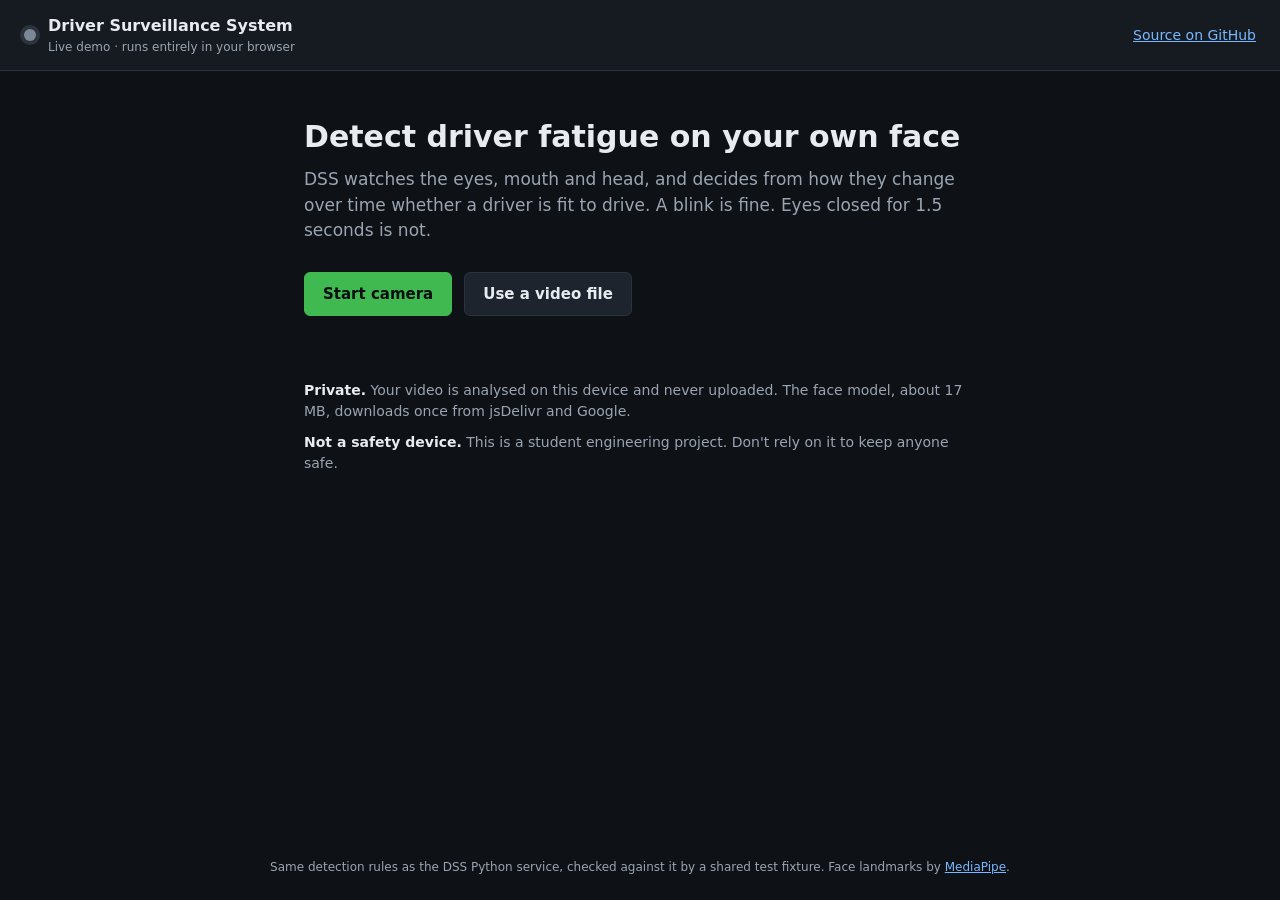
<file: web/index.html>
<!doctype html>
<html lang="en">
<head>
  <meta charset="utf-8">
  <meta name="viewport" content="width=device-width, initial-scale=1">
  <title>DSS Live Demo</title>
  <meta name="description" content="Driver fatigue and attention detection that runs entirely in your browser. Your video never leaves your device.">
  <link rel="icon" href="data:image/svg+xml,%3Csvg xmlns='http://www.w3.org/2000/svg' viewBox='0 0 16 16'%3E%3Ccircle cx='8' cy='8' r='6' fill='%233fb950'/%3E%3C/svg%3E">
  <link rel="stylesheet" href="styles.css">
  <script type="module" src="js/app.js"></script>
</head>
<body data-level="idle">
  <header class="topbar">
    <div class="brand">
      <span class="brand-mark" aria-hidden="true"></span>
      <div>
        <h1>Driver Surveillance System</h1>
        <p>Live demo · runs entirely in your browser</p>
      </div>
    </div>
    <a class="source-link" href="https://github.com/rahulmandal0207/DSS_backend">Source on GitHub</a>
  </header>

  <main>
    <section class="intro" id="intro" aria-labelledby="intro-heading">
      <h2 id="intro-heading">Detect driver fatigue on your own face</h2>
      <p class="lead">
        DSS watches the eyes, mouth and head, and decides from how they change over time whether a
        driver is fit to drive. A blink is fine. Eyes closed for 1.5 seconds is not.
      </p>
      <div class="actions">
        <button id="start-camera" class="button primary" type="button">Start camera</button>
        <label class="button" for="video-file">Use a video file</label>
        <input id="video-file" type="file" accept="video/*" class="visually-hidden">
      </div>
      <p id="message" class="message" role="status" aria-live="polite"></p>
      <ul class="notes">
        <li><strong>Private.</strong> Your video is analysed on this device and never uploaded. The face model, about 17 MB, downloads once from jsDelivr and Google.</li>
        <li><strong>Not a safety device.</strong> This is a student engineering project. Don't rely on it to keep anyone safe.</li>
      </ul>
    </section>

    <div class="layout" id="monitor" hidden>
      <section class="state" aria-live="polite" aria-labelledby="state-heading">
        <div>
          <p class="eyebrow">Driver state</p>
          <h2 id="state-heading">Starting</h2>
          <p id="calibration" class="calibration" hidden>Look ahead normally for a few seconds while DSS learns your neutral head position.</p>
        </div>
        <ul id="state-reasons" class="reasons"></ul>
      </section>

      <section class="video" aria-label="Video">
        <div class="toolbar">
          <label class="field" id="camera-field" hidden>
            <span>Camera</span>
            <select id="camera-select"></select>
          </label>
          <label class="toggle">
            <input id="sound" type="checkbox">
            <span>Sound alarm</span>
          </label>
          <span id="stats" class="stats"></span>
          <button id="stop" class="button small" type="button">Stop</button>
        </div>
        <div class="stage" id="stage">
          <video id="video" playsinline muted></video>
          <canvas id="overlay" aria-hidden="true"></canvas>
        </div>
      </section>

      <section class="metrics" aria-label="Live measurements">
        <article class="tile"><h3>PERCLOS</h3><p id="metric-perclos">—</p><small>eyes closed, last 60 s</small></article>
        <article class="tile"><h3>Eye closure</h3><p id="metric-closure">—</p><small>current duration</small></article>
        <article class="tile"><h3>Yawns</h3><p id="metric-yawns">—</p><small>last 5 minutes</small></article>
        <article class="tile"><h3>Eye ratio</h3><p id="metric-ear">—</p><small>EAR, left / right</small></article>
        <article class="tile"><h3>Mouth ratio</h3><p id="metric-mar">—</p><small>MAR</small></article>
        <article class="tile"><h3>Head pose</h3><p id="metric-pose">—</p><small>pitch / yaw / roll</small></article>
      </section>

      <aside class="side">
        <section class="panel" aria-labelledby="try-heading">
          <h2 id="try-heading">Try these</h2>
          <ol class="try">
            <li><span>Blink normally</span><small>Nothing happens</small></li>
            <li><span>Close your eyes for 2 seconds</span><small>Eyes closed too long</small></li>
            <li><span>Drop your chin for 2 seconds</span><small>Head dropping</small></li>
            <li><span>Look over your shoulder for 2 seconds</span><small>Looking away</small></li>
            <li><span>Tilt your head sideways for 2 seconds</span><small>Head tilted</small></li>
            <li><span>Move out of view</span><small>Driver not visible</small></li>
            <li><span>Yawn three times, about 2 seconds each</span><small>Frequent yawning</small></li>
          </ol>
        </section>
        <section class="panel log" aria-labelledby="log-heading">
          <h2 id="log-heading">Alert history</h2>
          <p id="log-empty" class="log-empty">No alerts yet.</p>
          <ol id="log-list"></ol>
        </section>
      </aside>
    </div>
  </main>

  <footer class="footer">
    Same detection rules as the DSS Python service, checked against it by a shared test fixture.
    Face landmarks by <a href="https://ai.google.dev/edge/mediapipe/solutions/vision/face_landmarker">MediaPipe</a>.
  </footer>
</body>
</html>
</file>
<file: web/styles.css>
/* Shares its look with the operator dashboard in src/dss/service/static/dashboard.css. */

:root {
  --bg: #0e1116;
  --panel: #161b22;
  --panel-raised: #1d242d;
  --line: #2a323c;
  --text: #e8ecf1;
  --muted: #9aa5b1;
  --link: #79b8ff;
  --normal: #3fb950;
  --warning: #e3a008;
  --critical: #f0524b;
  --unknown: #7d8896;
  --accent: var(--unknown);
  color-scheme: dark;
}

body[data-level="normal"] { --accent: var(--normal); }
body[data-level="warning"] { --accent: var(--warning); }
body[data-level="critical"] { --accent: var(--critical); }

* { box-sizing: border-box; }

body {
  margin: 0;
  min-height: 100vh;
  display: flex;
  flex-direction: column;
  background: var(--bg);
  color: var(--text);
  font: 15px/1.5 "Segoe UI", system-ui, -apple-system, Roboto, sans-serif;
}

h1, h2, h3, p, ul, ol { margin: 0; padding: 0; }
ul, ol { list-style: none; }
a { color: var(--link); }
main { flex: 1; }

.visually-hidden {
  position: absolute;
  width: 1px;
  height: 1px;
  overflow: hidden;
  clip: rect(0 0 0 0);
  white-space: nowrap;
}

/* ---- Header ---- */

.topbar {
  display: flex;
  flex-wrap: wrap;
  gap: 12px 32px;
  align-items: center;
  justify-content: space-between;
  padding: 14px 24px;
  background: var(--panel);
  border-bottom: 1px solid var(--line);
}

.brand { display: flex; align-items: center; gap: 12px; }
.brand h1 { font-size: 16px; font-weight: 600; }
.brand p { font-size: 12px; color: var(--muted); }

.brand-mark {
  width: 12px;
  height: 12px;
  border-radius: 50%;
  background: var(--accent);
  box-shadow: 0 0 0 4px color-mix(in srgb, var(--accent) 22%, transparent);
  transition: background 0.2s;
}

.source-link { font-size: 14px; }

/* ---- Buttons and fields ---- */

.button {
  display: inline-flex;
  align-items: center;
  padding: 10px 18px;
  color: var(--text);
  font: inherit;
  font-weight: 600;
  background: var(--panel-raised);
  border: 1px solid var(--line);
  border-radius: 6px;
  cursor: pointer;
}

.button:hover { border-color: var(--muted); }
.button:focus-visible,
input:focus-visible + .button,
select:focus-visible,
.toggle input:focus-visible { outline: 2px solid var(--text); outline-offset: 2px; }
.button.primary { color: #0b0e12; background: var(--normal); border-color: var(--normal); }
.button.primary:hover { filter: brightness(1.08); }
.button.small { padding: 6px 12px; font-size: 13px; }
.button:disabled { opacity: 0.6; cursor: progress; }

.field, .toggle { display: inline-flex; align-items: center; gap: 8px; font-size: 13px; color: var(--muted); }

select {
  max-width: 220px;
  padding: 6px 8px;
  color: var(--text);
  font: inherit;
  background: var(--panel-raised);
  border: 1px solid var(--line);
  border-radius: 6px;
}

/* ---- Intro ---- */

.intro {
  max-width: 720px;
  margin: 48px auto;
  padding: 0 24px;
}

.intro h2 { font-size: 30px; line-height: 1.2; font-weight: 650; }
.lead { margin-top: 12px; font-size: 17px; color: var(--muted); }
.actions { display: flex; flex-wrap: wrap; gap: 12px; margin-top: 28px; }
.message { min-height: 24px; margin-top: 16px; color: var(--warning); }
.message.info { color: var(--muted); }

.notes { display: grid; gap: 10px; margin-top: 24px; font-size: 14px; color: var(--muted); }
.notes strong { color: var(--text); }

/* ---- Monitor layout ---- */

.layout {
  display: grid;
  grid-template-columns: minmax(0, 1fr) 340px;
  grid-template-areas:
    "state state"
    "video side"
    "metrics side";
  grid-template-rows: auto auto 1fr;
  gap: 16px;
  max-width: 1320px;
  margin: 0 auto;
  padding: 16px 24px 32px;
}

.layout[hidden] { display: none; }

.state, .video, .panel, .tile {
  background: var(--panel);
  border: 1px solid var(--line);
  border-radius: 8px;
}

.state {
  grid-area: state;
  display: flex;
  flex-wrap: wrap;
  gap: 8px 24px;
  align-items: center;
  justify-content: space-between;
  padding: 14px 20px;
  border-left: 5px solid var(--accent);
}

.eyebrow { font-size: 11px; letter-spacing: 0.04em; text-transform: uppercase; color: var(--muted); }
.state h2 { font-size: 24px; font-weight: 600; color: var(--accent); }
.calibration { margin-top: 4px; font-size: 13px; color: var(--muted); }

.reasons { display: flex; flex-wrap: wrap; gap: 8px; }
.reasons li { padding: 4px 10px; font-size: 13px; border: 1px solid var(--accent); border-radius: 999px; }

.video { grid-area: video; padding: 12px; min-width: 0; }

.toolbar { display: flex; flex-wrap: wrap; gap: 10px 18px; align-items: center; margin-bottom: 10px; }
.stats { margin-left: auto; font-size: 13px; color: var(--muted); font-variant-numeric: tabular-nums; }

.stage {
  --aspect: 1.3333;
  position: relative;
  /* As wide as the panel allows, but never taller than 62% of the window. */
  width: min(100%, calc(62vh * var(--aspect)));
  aspect-ratio: var(--aspect);
  margin: 0 auto;
  overflow: hidden;
  background: #000;
  border-radius: 6px;
}

.stage video,
.stage canvas { position: absolute; inset: 0; width: 100%; height: 100%; }
.stage video { object-fit: contain; }
.stage.mirrored video,
.stage.mirrored canvas { transform: scaleX(-1); }

.metrics {
  grid-area: metrics;
  display: grid;
  grid-template-columns: repeat(3, minmax(0, 1fr));
  gap: 12px;
  align-self: start;
}

.tile { padding: 12px 14px; min-width: 0; }
.tile h3 { font-size: 12px; font-weight: 500; color: var(--muted); }
.tile p { font-size: 24px; font-weight: 600; font-variant-numeric: tabular-nums; overflow-wrap: anywhere; }
.tile small { font-size: 12px; color: var(--muted); }

.side { grid-area: side; display: flex; flex-direction: column; gap: 16px; min-height: 0; }
.panel { padding: 14px 16px; }
.panel h2 { font-size: 14px; font-weight: 600; margin-bottom: 10px; }

.try { display: grid; gap: 8px; counter-reset: step; }
.try li { display: grid; grid-template-columns: 22px 1fr; column-gap: 8px; font-size: 13px; counter-increment: step; }
.try li::before { content: counter(step); grid-row: span 2; color: var(--muted); font-variant-numeric: tabular-nums; }
.try small { color: var(--muted); }

.log { display: flex; flex-direction: column; flex: 1; min-height: 0; }
.log-empty { font-size: 13px; color: var(--muted); }
.log ol { overflow-y: auto; max-height: 40vh; }

.log li {
  display: grid;
  grid-template-columns: 74px minmax(0, 1fr);
  gap: 2px 10px;
  padding: 8px 0;
  font-size: 13px;
  border-top: 1px solid var(--line);
}

.log time { color: var(--muted); font-variant-numeric: tabular-nums; }
.log .level { font-weight: 600; text-transform: capitalize; }
.log .level-normal { color: var(--normal); }
.log .level-warning { color: var(--warning); }
.log .level-critical { color: var(--critical); }
.log .detail { grid-column: 2; color: var(--muted); }

.footer {
  padding: 16px 24px 24px;
  font-size: 12px;
  color: var(--muted);
  text-align: center;
}

@media (max-width: 960px) {
  .layout {
    grid-template-columns: minmax(0, 1fr);
    grid-template-areas: "state" "video" "metrics" "side";
    grid-template-rows: none;
    padding: 12px 16px 24px;
  }
  .topbar { padding: 12px 16px; }
  .intro { margin: 32px auto; padding: 0 16px; }
  .intro h2 { font-size: 24px; }
  .log ol { max-height: 320px; }
}

@media (max-width: 560px) {
  .metrics { grid-template-columns: repeat(2, minmax(0, 1fr)); }
  .state h2 { font-size: 20px; }
  .stats { margin-left: 0; }
}

@media (prefers-reduced-motion: reduce) {
  * { transition: none !important; }
}
</file>
